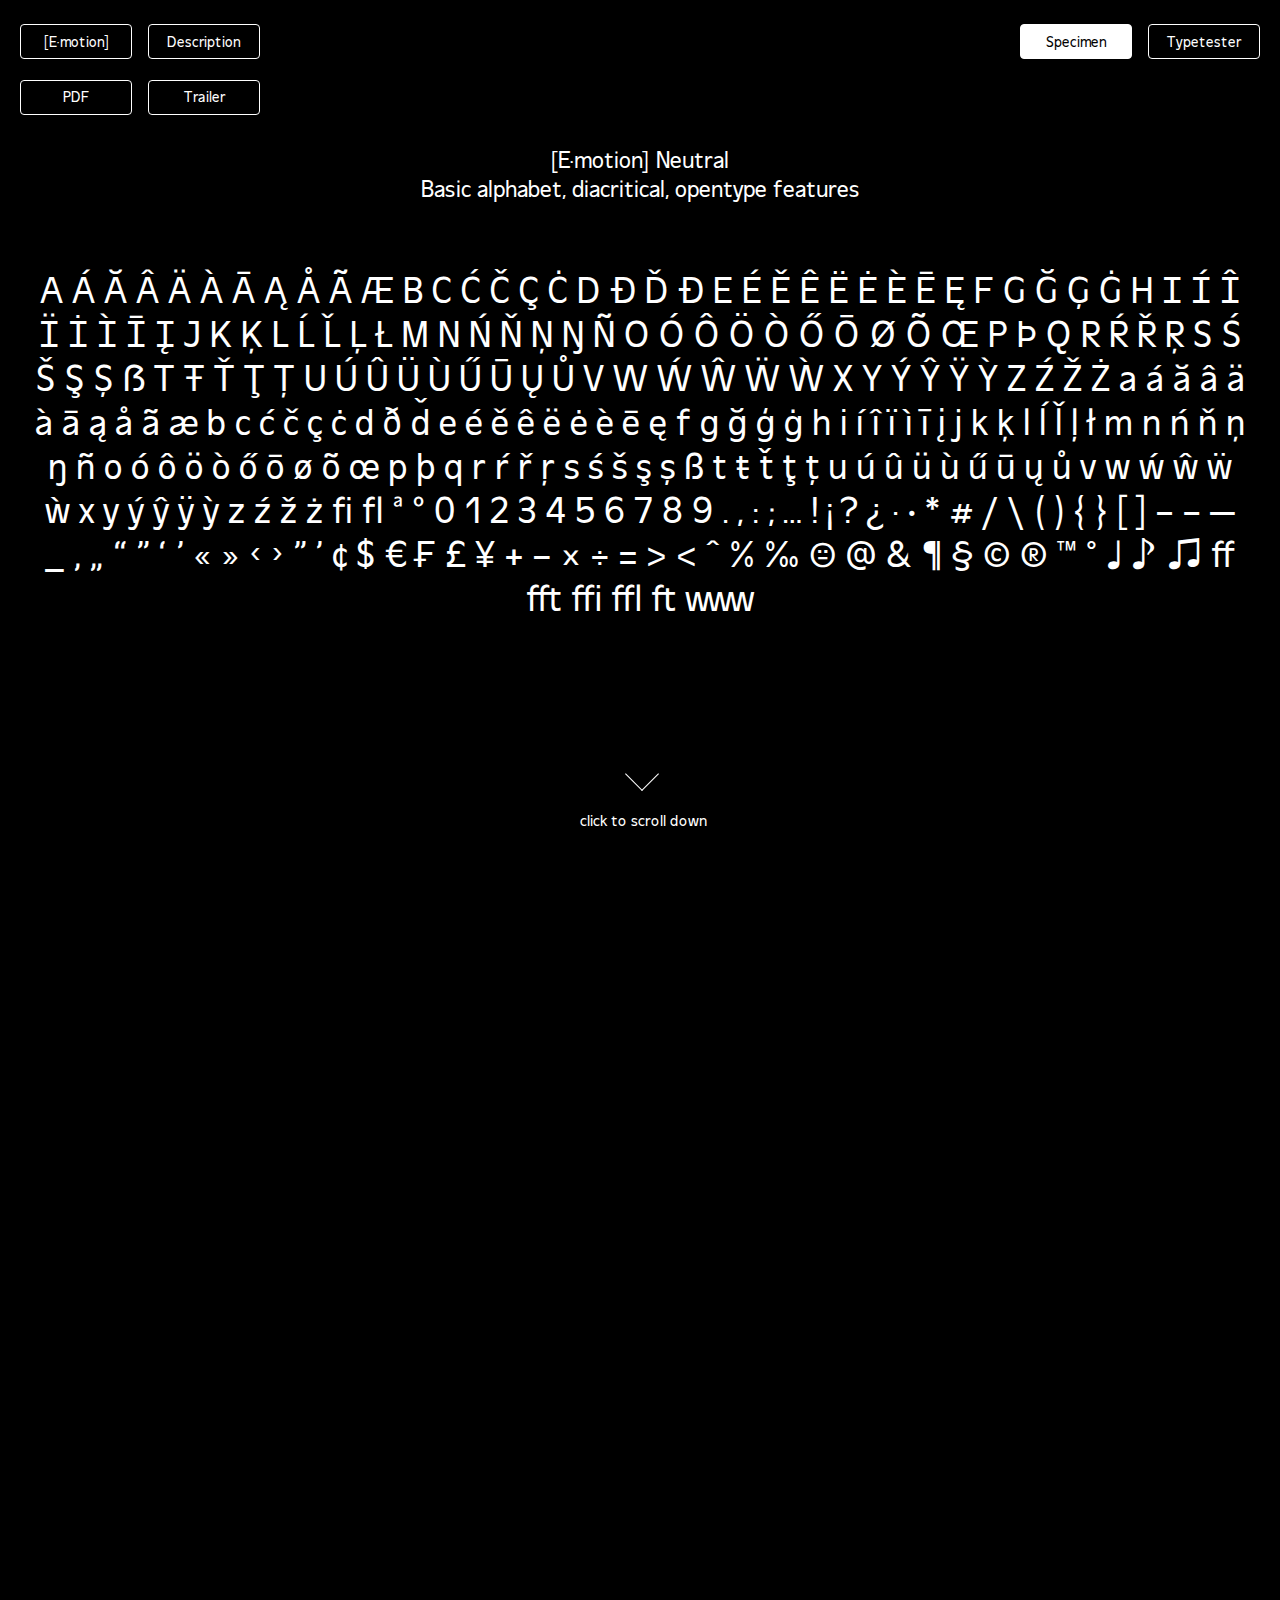
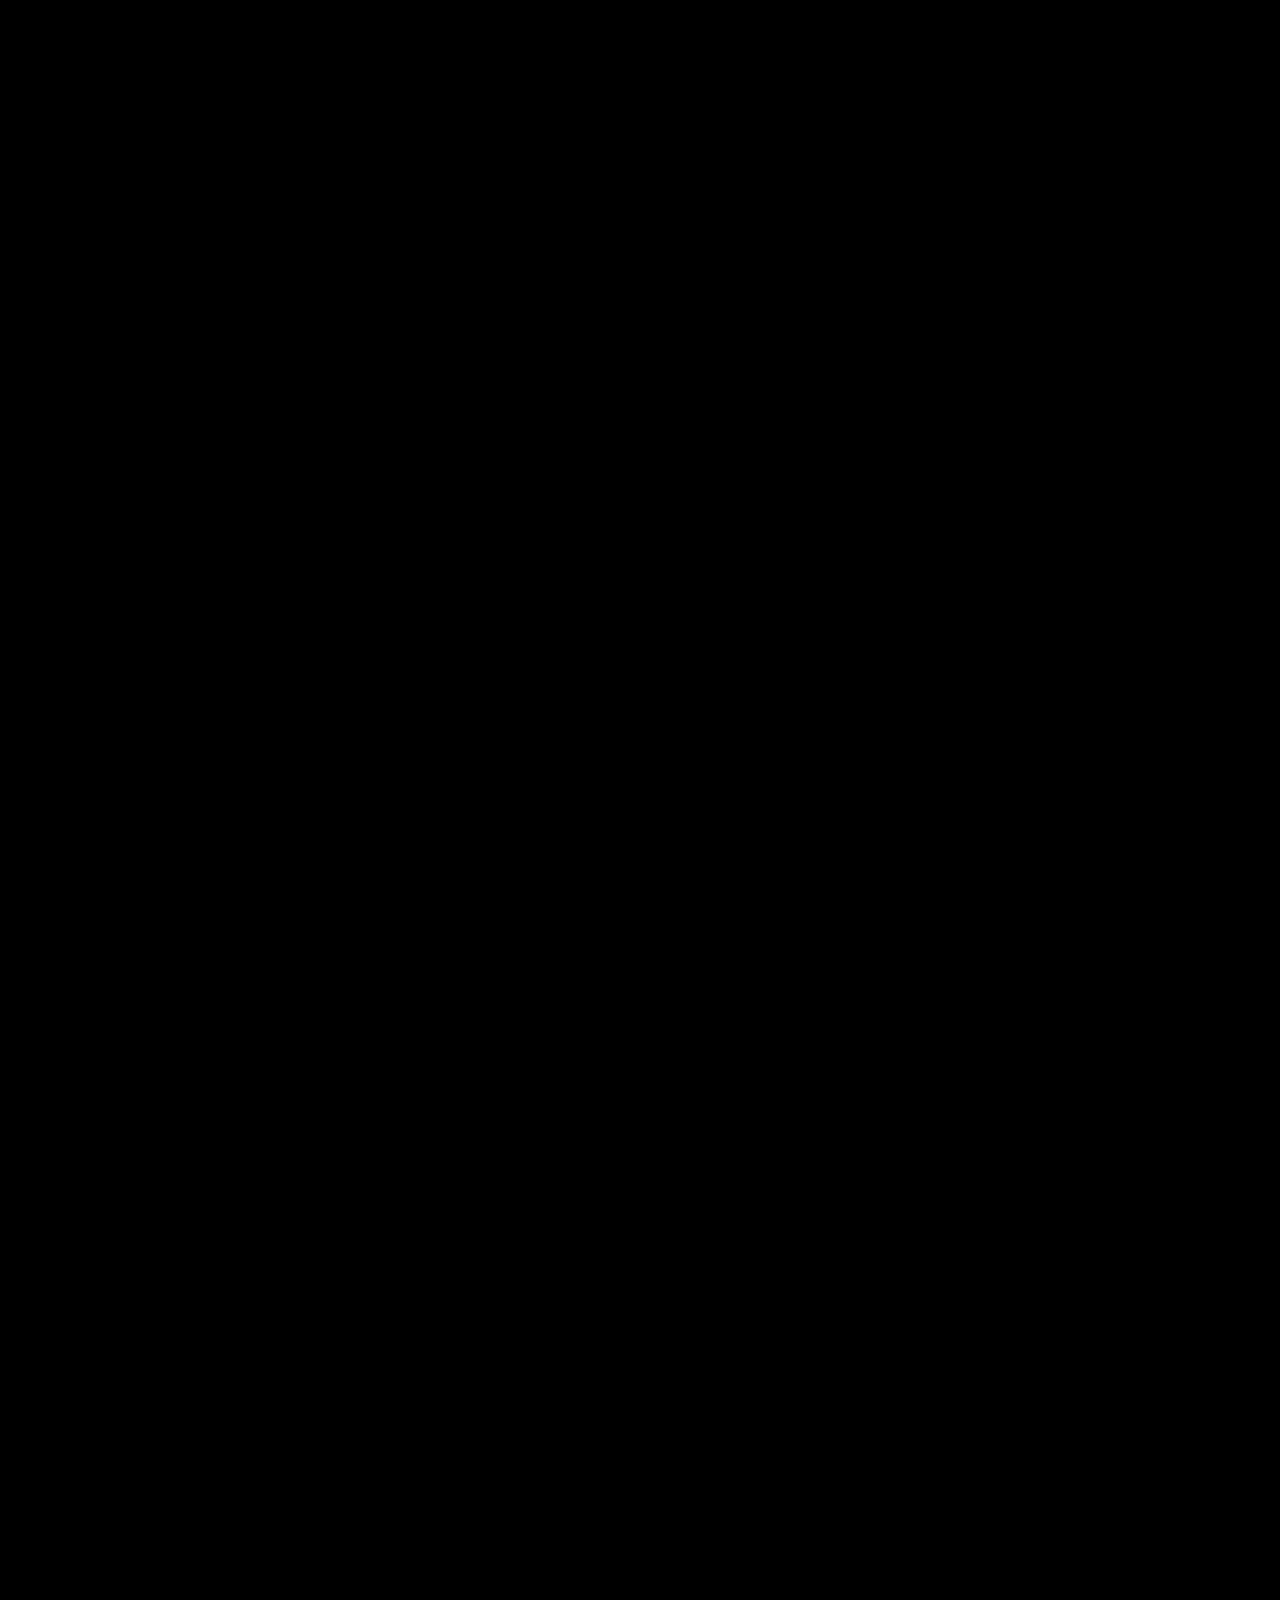
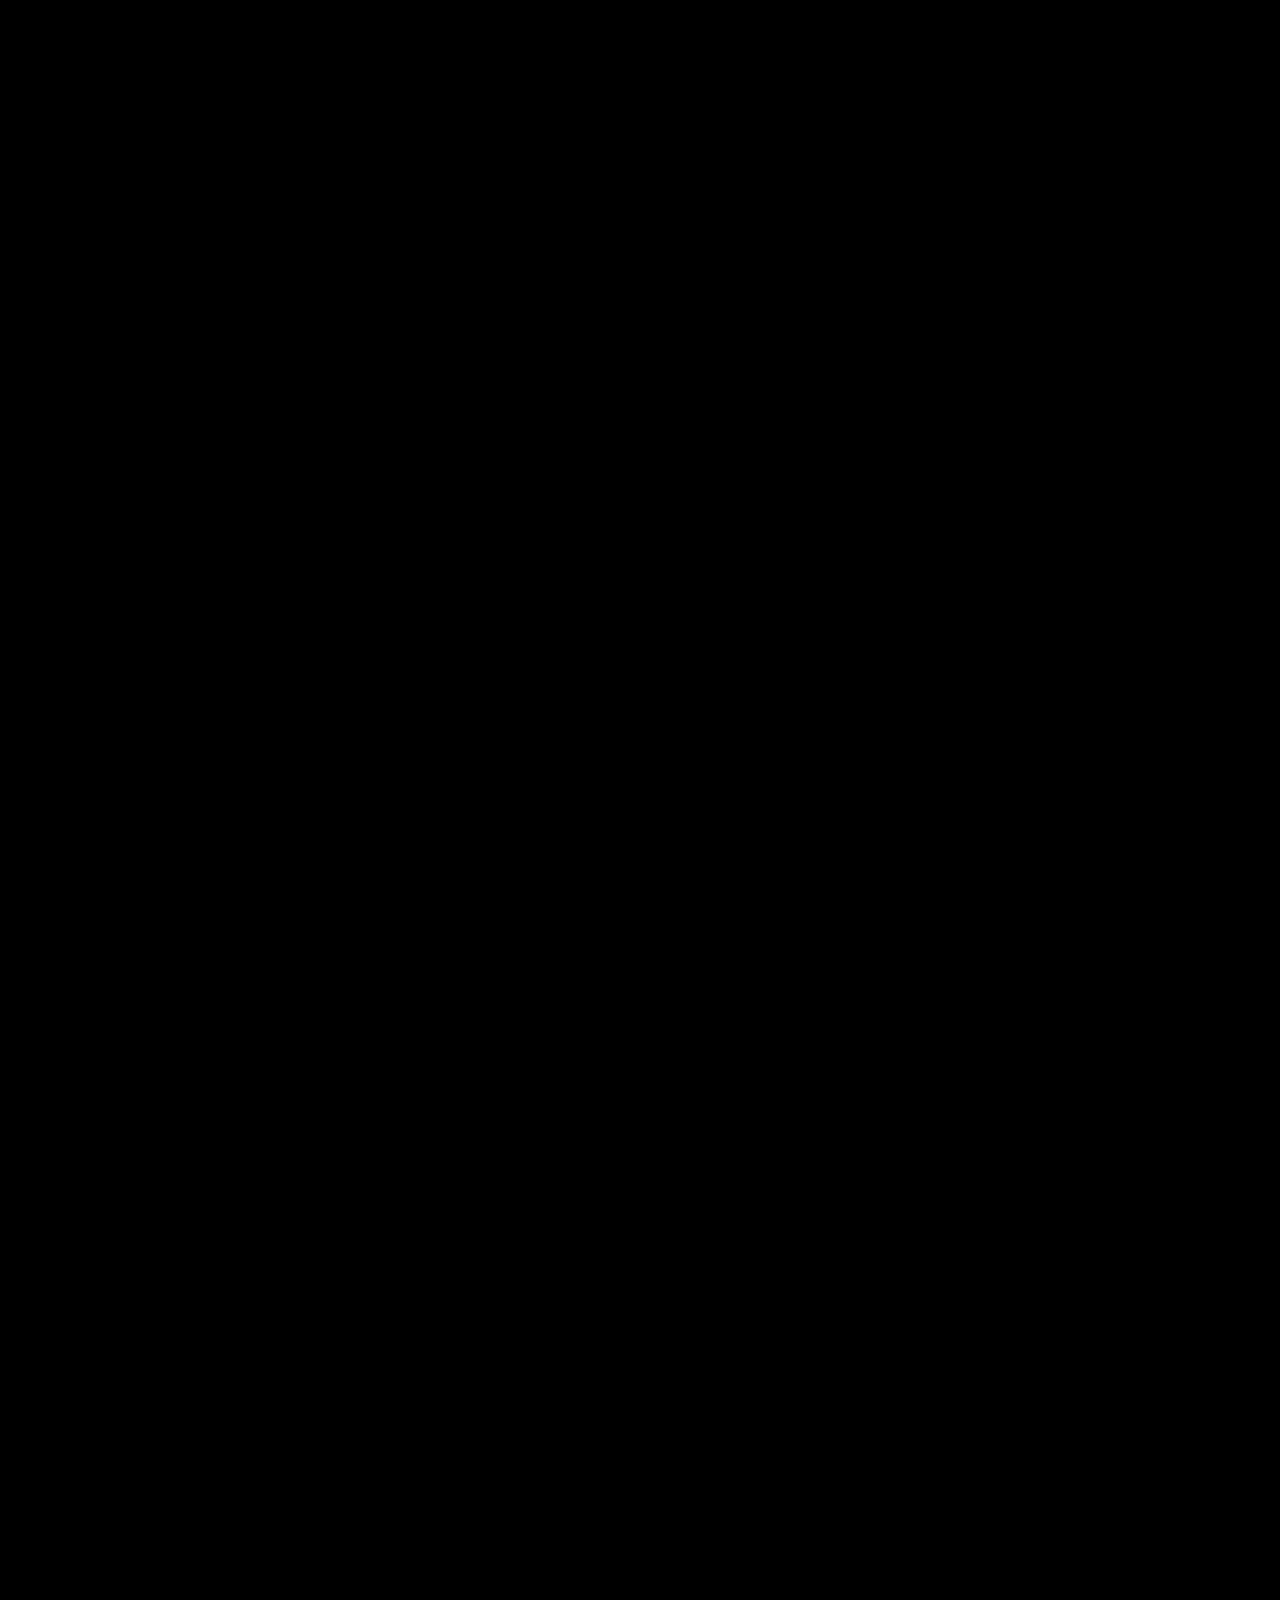
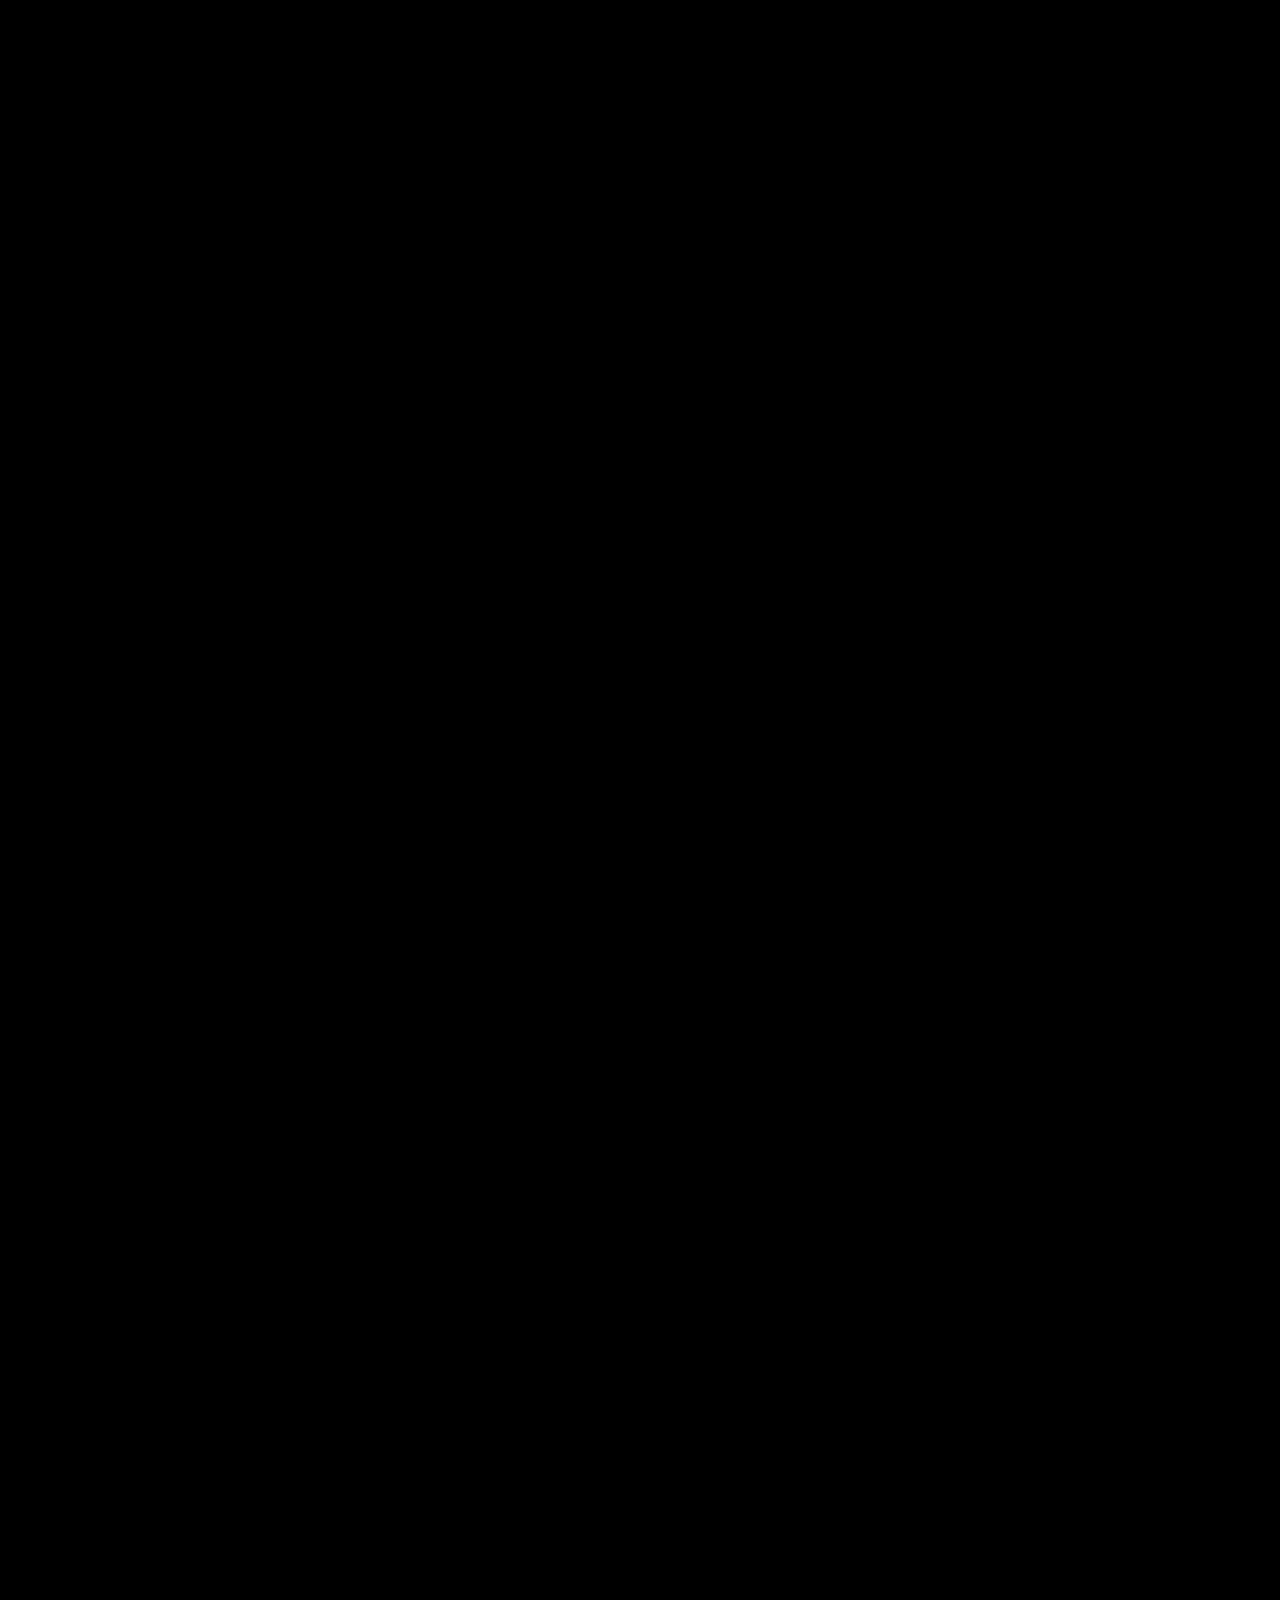
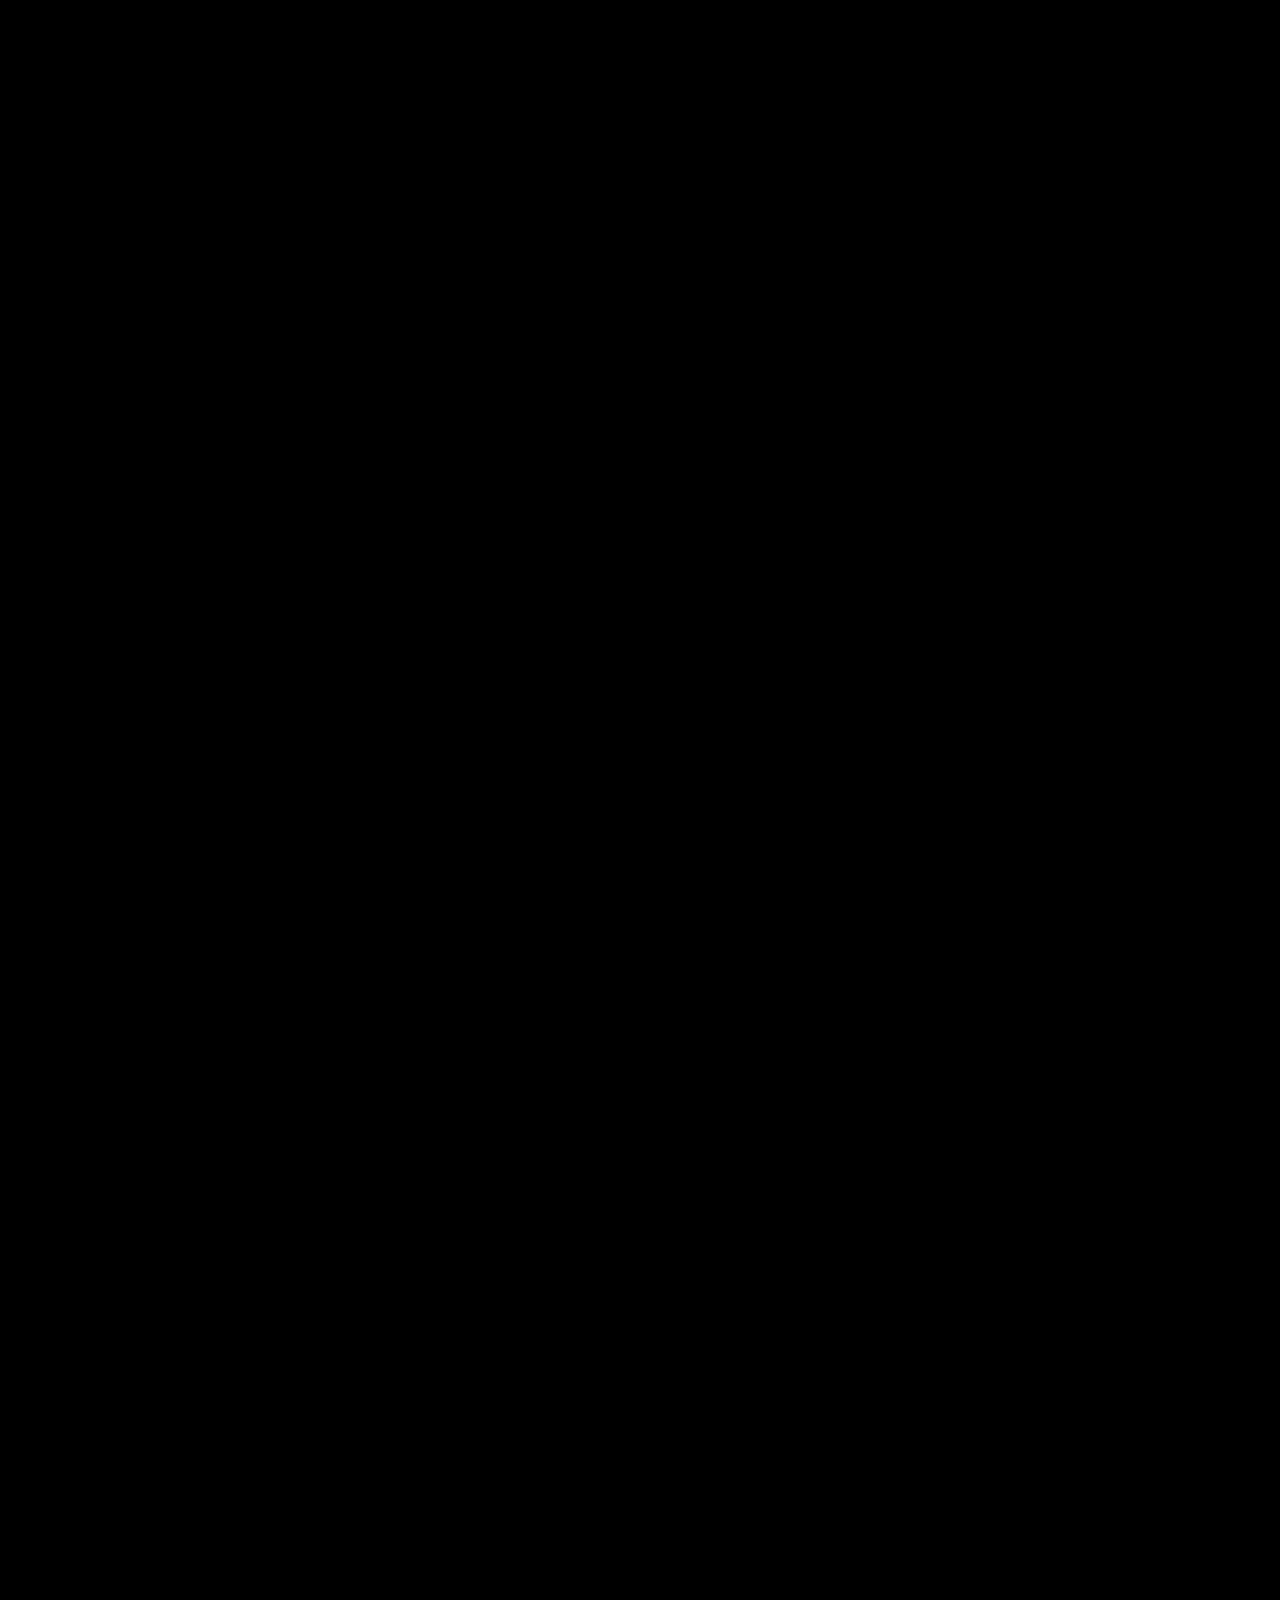
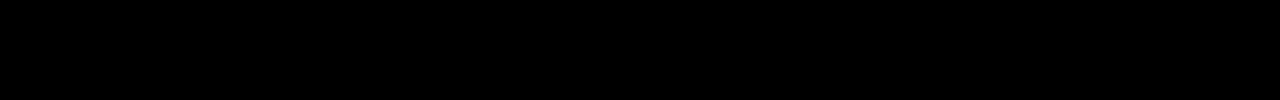
<file: index_Specimen.html>
<!DOCTYPE html>
<html lang="en" >
<head>
  <meta charset="UTF-8">
  <title>Specimen</title>
  <meta name="description"              content="[E·motion] Specimen">
  <meta name="author"                             content="Chiara Crivelli">
  <meta name="viewport"                 content="width=device-width, initial-scale=1">
  <meta name="mobile-web-app-capable"         content="yes">
  <meta name="apple-mobile-web-app-capable"       content="yes">
  <meta name="theme-color"              content="black">
  <meta name="msapplication-navbutton-color"      content="black">
  <meta name="apple-mobile-web-app-status-bar-style"  content="black">
  <link href="https://fonts.googleapis.com/css?family=Roboto&display=swap" rel="stylesheet">

  <link rel="stylesheet" type="text/css" href="assets/css/style.css">
  <link rel="stylesheet" type="text/css" href="assets/css/fullpage.css" />

  <style>

  .section{
    text-align:center;  
    margin:0;  
  }

  #section01,
  #section02,
  #section03,
  #section04,
  #section05,
  #section06,
  #section07,
  #section08,
  #section09{
    background: black;
  }

* {
  margin: 0;
  padding: 0;
}

html, body {
  height: 100%;
}

section {
  position: relative;
  width: 100%;
  height: 100%;
}

.demo a {
  position: absolute;
  bottom: 30px;
  padding-bottom: 5px;
  left: 50vw;
  z-index: 2;
  display: inline-block;
  -webkit-transform: translate(0, -50%);
  transform: translate(0, -50%);
  color: white;
  font-family : 'E_motion', sans-serif;
  font-size: 1rem;
  text-decoration: none;
}

.demoUP a {
  position: absolute;
  bottom: 30px;
  padding-bottom: 5px;
  left: 0vw;
  z-index: 2;
  display: inline-block;
  -webkit-transform: translate(0, -50%);
  transform: translate(0, -50%);
  color: white;
  font-family : 'E_motion', sans-serif;
  font-size: 1rem;
  text-decoration: none;
  margin-left: -12px;
}

#section01 a span,
#section02 a span,
#section03 a span,
#section04 a span,
#section05 a span,
#section06 a span,
#section07 a span,
#section08 a span,
#section09 a span{
  position: absolute;
  top: 0;
  left: 0vw;
  transform: translateX(-50%);

  width: 24px;
  height: 24px;

  border-left: 1px solid white;
  border-bottom: 1px solid white;
  -webkit-transform: rotate(-45deg);
  transform: rotate(-45deg);
  box-sizing: border-box;
  background: black;
}

  </style>
</head>

<body>
  <div class="nav" style="padding-top: 5rem">
    <a href="assets/PDF/Specimen_EN.pdf" download>PDF</a>
    <a href="assets/video/Emotion_Trailer.mp4" download>Trailer</a>
  </div>

  <div class="topnav">
    <a href="index_Home.html" style="z-index: 20 !important;">[E·motion]</a>
    <a href="index_Description.html" style="z-index: 20 !important;">Description</a>
    <div class="topnav-right" id="navbar">
      <a href="index_Specimen.html" class="active" style="z-index: 20 !important;">Specimen</a>
      <a href="index_Typetester.html" style="z-index: 20 !important;">Typetester</a>
    </div>
  </div>

<main>
  <div id="fullpage">
  <div class="section" id="section01">
    <section style="padding-top: 2rem;" class="demo">
    <p style="font-variation-settings: 'SAJO' 0, 'DITR' 0, 'ANFE' 0, 'ANSU' 0; font-size: 1.5rem; margin-top: 7rem;">[E·motion] Neutral <br>Basic alphabet, diacritical, opentype features</p>
    <p contenteditable="true" style="font-variation-settings: 'SAJO' 0, 'DITR' 0, 'ANFE' 0, 'ANSU' 0; margin-top: 4rem; border: none; outline: none; padding-right: 2rem; padding-left: 2rem; font-size:2.9vw;">A Á Ă Â Ä À Ā Ą Å Ã Æ B C Ć Č Ç Ċ D Ð Ď Đ E É Ě Ê Ë Ė È Ē Ę F G Ğ Ģ Ġ H I Í Î Ï İ Ì Ī Į J K Ķ L Ĺ Ľ Ļ Ł M N Ń Ň Ņ Ŋ Ñ O Ó Ô Ö Ò Ő Ō Ø Õ Œ P Þ Q R Ŕ Ř Ŗ S Ś Š Ş Ș ẞ T Ŧ Ť Ţ Ț U Ú Û Ü Ù Ű Ū Ų Ů V W Ẃ Ŵ Ẅ Ẁ X Y Ý Ŷ Ÿ Ỳ Z Ź Ž Ż a á ă â ä à ā ą å ã æ b c ć č ç ċ d ð ď e é ě ê ë ė è ē ę f g ğ ģ ġ h i í î ï ì ī į j k ķ l ĺ ľ ļ ł m n ń ň ņ ŋ ñ o ó ô ö ò ő ō ø õ œ p þ q r ŕ ř ŗ s ś š ş ș ß t ŧ ť ţ ț u ú û ü ù ű ū ų ů v w ẃ ŵ ẅ ẁ x y ý ŷ ÿ ỳ z ź ž ż ﬁ ﬂ ª º 0 1 2 3 4 5 6 7 8 9 . , : ; … ! ¡ ? ¿ · • * # / \ ( ) { } [ ] - – — _ ‚ „ “ ” ‘ ’ « » ‹ › ” ’ ¢ $ € ₣ £ ¥ + − × ÷ = > < ^ % ‰ ☺ @ & ¶ § © ® ™ ° ♩ ♪ ♫ ff fft ffi ffl ft www</p>
    <a href="#section02" style="padding-top: 3rem; margin-left:-60px;"><span style="margin-left:50px;"></span>click to scroll down</a>
    </section>
  </div>
  <div class="section" id="section02">
    <section style="padding-top: 2rem;" class="demo">
    <p contenteditable="true" style="font-variation-settings: 'SAJO' 0, 'DITR' 0, 'ANFE' 0, 'ANSU' 0; font-size: 1.5em; margin-top: 7rem;">[E·motion] Joy <br>Basic alphabet, diacritical, opentype features</p>
    <p contenteditable="true" style="font-variation-settings: 'SAJO' 100, 'DITR' 0, 'ANFE' 0, 'ANSU' 0; margin-top: 3rem; border: none; outline: none; padding-right: 2rem; padding-left: 2rem; font-size:2.85vw;">A Á Ă Â Ä À Ā Ą Å Ã Æ B C Ć Č Ç Ċ D Ð Ď Đ E É Ě Ê Ë Ė È Ē Ę F G Ğ Ģ Ġ H I Í Î Ï İ Ì Ī Į J K Ķ L Ĺ Ľ Ļ Ł M N Ń Ň Ņ Ŋ Ñ O Ó Ô Ö Ò Ő Ō Ø Õ Œ P Þ Q R Ŕ Ř Ŗ S Ś Š Ş Ș ẞ T Ŧ Ť Ţ Ț U Ú Û Ü Ù Ű Ū Ų Ů V W Ẃ Ŵ Ẅ Ẁ X Y Ý Ŷ Ÿ Ỳ Z Ź Ž Ż a á ă â ä à ā ą å ã æ b c ć č ç ċ d ð ď e é ě ê ë ė è ē ę f g ğ ģ ġ h i í î ï ì ī į j k ķ l ĺ ľ ļ ł m n ń ň ņ ŋ ñ o ó ô ö ò ő ō ø õ œ p þ q r ŕ ř ŗ s ś š ş ș ß t ŧ ť ţ ț u ú û ü ù ű ū ų ů v w ẃ ŵ ẅ ẁ x y ý ŷ ÿ ỳ z ź ž ż ﬁ ﬂ ª º 0 1 2 3 4 5 6 7 8 9 . , : ; … ! ¡ ? ¿ · • * # / \ ( ) { } [ ] - – — _ ‚ „ “ ” ‘ ’ « » ‹ › ” ’ ¢ $ € ₣ £ ¥ + − × ÷ = > < ^ % ‰ ☺ @ & ¶ § © ® ™ ° ♩ ♪ ♫ ff fft ffi ffl ft www</p>
    <a href="#section03" style="padding-top: 3rem; margin-left:-60px;"><span style="margin-left:50px;"></span>click to scroll down</a>  </section>
  </div>
  <div class="section" id="section03">
    <section style="padding-top: 2rem;" class="demo">
    <p contenteditable="true" style="font-variation-settings: 'SAJO' 0, 'DITR' 0, 'ANFE' 0, 'ANSU' 0; font-size: 1.5em; margin-top:10rem;">[E·motion] Trust <br>Basic alphabet, diacritical, opentype features</p>
    <p contenteditable="true" style="font-variation-settings: 'SAJO' 0, 'DITR' 100, 'ANFE' 0, 'ANSU' 0; margin-top: 3rem; border: none; outline: none; padding-right: 2rem; padding-left: 2rem; font-size:3vw;">A Á Ă Â Ä À Ā Ą Å Ã Æ B C Ć Č Ç Ċ D Ð Ď Đ E É Ě Ê Ë Ė È Ē Ę F G Ğ Ģ Ġ H I Í Î Ï İ Ì Ī Į J K Ķ L Ĺ Ľ Ļ Ł M N Ń Ň Ņ Ŋ Ñ O Ó Ô Ö Ò Ő Ō Ø Õ Œ P Þ Q R Ŕ Ř Ŗ S Ś Š Ş Ș ẞ T Ŧ Ť Ţ Ț U Ú Û Ü Ù Ű Ū Ų Ů V W Ẃ Ŵ Ẅ Ẁ X Y Ý Ŷ Ÿ Ỳ Z Ź Ž Ż a á ă â ä à ā ą å ã æ b c ć č ç ċ d ð ď e é ě ê ë ė è ē ę f g ğ ģ ġ h i í î ï ì ī į j k ķ l ĺ ľ ļ ł m n ń ň ņ ŋ ñ o ó ô ö ò ő ō ø õ œ p þ q r ŕ ř ŗ s ś š ş ș ß t ŧ ť ţ ț u ú û ü ù ű ū ų ů v w ẃ ŵ ẅ ẁ x y ý ŷ ÿ ỳ z ź ž ż ﬁ ﬂ ª º 0 1 2 3 4 5 6 7 8 9 . , : ; … ! ¡ ? ¿ · • * # / \ ( ) { } [ ] - – — _ ‚ „ “ ” ‘ ’ « » ‹ › ” ’ ¢ $ € ₣ £ ¥ + − × ÷ = > < ^ % ‰ ☺ @ & ¶ § © ® ™ ° ♩ ♪ ♫ ff fft ffi ffl ft www</p>
    <a href="#section04" style="padding-top: 3rem; margin-left:-60px;"><span style="margin-left:50px;"></span>click to scroll down</a>
  </div>
  <div class="section" id="section04">
    <section style="padding-top: 2rem;" class="demo">
    <p contenteditable="true" style="font-variation-settings: 'SAJO' 0, 'DITR' 0, 'ANFE' 0, 'ANSU' 0; font-size: 1.5em; margin-top:10rem;">[E·motion] Fear <br>Basic alphabet, diacritical, opentype features</p>
    <p contenteditable="true" style="font-variation-settings: 'SAJO' 0, 'DITR' 0, 'ANFE' 100, 'ANSU' 0; margin-top: 3rem; border: none; outline: none; padding-right: 2rem; padding-left: 2rem; font-size:3vw;">A Á Ă Â Ä À Ā Ą Å Ã Æ B C Ć Č Ç Ċ D Ð Ď Đ E É Ě Ê Ë Ė È Ē Ę F G Ğ Ģ Ġ H I Í Î Ï İ Ì Ī Į J K Ķ L Ĺ Ľ Ļ Ł M N Ń Ň Ņ Ŋ Ñ O Ó Ô Ö Ò Ő Ō Ø Õ Œ P Þ Q R Ŕ Ř Ŗ S Ś Š Ş Ș ẞ T Ŧ Ť Ţ Ț U Ú Û Ü Ù Ű Ū Ų Ů V W Ẃ Ŵ Ẅ Ẁ X Y Ý Ŷ Ÿ Ỳ Z Ź Ž Ż a á ă â ä à ā ą å ã æ b c ć č ç ċ d ð ď e é ě ê ë ė è ē ę f g ğ ģ ġ h i í î ï ì ī į j k ķ l ĺ ľ ļ ł m n ń ň ņ ŋ ñ o ó ô ö ò ő ō ø õ œ p þ q r ŕ ř ŗ s ś š ş ș ß t ŧ ť ţ ț u ú û ü ù ű ū ų ů v w ẃ ŵ ẅ ẁ x y ý ŷ ÿ ỳ z ź ž ż ﬁ ﬂ ª º 0 1 2 3 4 5 6 7 8 9 . , : ; … ! ¡ ? ¿ · • * # / \ ( ) { } [ ] - – — _ ‚ „ “ ” ‘ ’ « » ‹ › ” ’ ¢ $ € ₣ £ ¥ + − × ÷ = > < ^ % ‰ ☺ @ & ¶ § © ® ™ ° ♩ ♪ ♫ ff fft ffi ffl ft www</p>
    <a href="#section05" style="padding-top: 3rem; margin-left:-60px;"><span style="margin-left:50px;"></span>click to scroll down</a>
  </div>
  <div class="section" id="section05">
    <section style="padding-top: 2rem;" class="demo">
    <p contenteditable="true" style="font-variation-settings: 'SAJO' 0, 'DITR' 0, 'ANFE' 0, 'ANSU' 0; font-size: 1.5em; margin-top:10rem;">[E·motion] Surprise <br>Basic alphabet, diacritical, opentype features</p>
    <p contenteditable="true" style="font-variation-settings: 'SAJO' 0, 'DITR' 0, 'ANFE' 0, 'ANSU' 100; margin-top: 3rem; border: none; outline: none; padding-right: 2rem; padding-left: 2rem; font-size:3vw;">A Á Ă Â Ä À Ā Ą Å Ã Æ B C Ć Č Ç Ċ D Ð Ď Đ E É Ě Ê Ë Ė È Ē Ę F G Ğ Ģ Ġ H I Í Î Ï İ Ì Ī Į J K Ķ L Ĺ Ľ Ļ Ł M N Ń Ň Ņ Ŋ Ñ O Ó Ô Ö Ò Ő Ō Ø Õ Œ P Þ Q R Ŕ Ř Ŗ S Ś Š Ş Ș ẞ T Ŧ Ť Ţ Ț U Ú Û Ü Ù Ű Ū Ų Ů V W Ẃ Ŵ Ẅ Ẁ X Y Ý Ŷ Ÿ Ỳ Z Ź Ž Ż a á ă â ä à ā ą å ã æ b c ć č ç ċ d ð ď e é ě ê ë ė è ē ę f g ğ ģ ġ h i í î ï ì ī į j k ķ l ĺ ľ ļ ł m n ń ň ņ ŋ ñ o ó ô ö ò ő ō ø õ œ p þ q r ŕ ř ŗ s ś š ş ș ß t ŧ ť ţ ț u ú û ü ù ű ū ų ů v w ẃ ŵ ẅ ẁ x y ý ŷ ÿ ỳ z ź ž ż ﬁ ﬂ ª º 0 1 2 3 4 5 6 7 8 9 . , : ; … ! ¡ ? ¿ · • * # / \ ( ) { } [ ] - – — _ ‚ „ “ ” ‘ ’ « » ‹ › ” ’ ¢ $ € ₣ £ ¥ + − × ÷ = > < ^ % ‰ ☺ @ & ¶ § © ® ™ ° ♩ ♪ ♫ ff fft ffi ffl ft www</p>
    <a href="#section06" style="padding-top: 3rem; margin-left:-60px;"><span style="margin-left:50px;"></span>click to scroll down</a>
  </div>
  <div class="section" id="section06">
    <section style="padding-top: 2rem;" class="demo">
    <p contenteditable="true" style="font-variation-settings: 'SAJO' 0, 'DITR' 0, 'ANFE' 0, 'ANSU' 0; font-size: 1.5em; margin-top:10rem;">[E·motion] Sadness <br>Basic alphabet, diacritical, opentype features</p>
    <p contenteditable="true" style="font-variation-settings: 'SAJO' -100, 'DITR' 0, 'ANFE' 0, 'ANSU' 0; margin-top: 3rem; border: none; outline: none; padding-right: 2rem; padding-left: 2rem; font-size:3vw;">A Á Ă Â Ä À Ā Ą Å Ã Æ B C Ć Č Ç Ċ D Ð Ď Đ E É Ě Ê Ë Ė È Ē Ę F G Ğ Ģ Ġ H I Í Î Ï İ Ì Ī Į J K Ķ L Ĺ Ľ Ļ Ł M N Ń Ň Ņ Ŋ Ñ O Ó Ô Ö Ò Ő Ō Ø Õ Œ P Þ Q R Ŕ Ř Ŗ S Ś Š Ş Ș ẞ T Ŧ Ť Ţ Ț U Ú Û Ü Ù Ű Ū Ų Ů V W Ẃ Ŵ Ẅ Ẁ X Y Ý Ŷ Ÿ Ỳ Z Ź Ž Ż a á ă â ä à ā ą å ã æ b c ć č ç ċ d ð ď e é ě ê ë ė è ē ę f g ğ ģ ġ h i í î ï ì ī į j k ķ l ĺ ľ ļ ł m n ń ň ņ ŋ ñ o ó ô ö ò ő ō ø õ œ p þ q r ŕ ř ŗ s ś š ş ș ß t ŧ ť ţ ț u ú û ü ù ű ū ų ů v w ẃ ŵ ẅ ẁ x y ý ŷ ÿ ỳ z ź ž ż ﬁ ﬂ ª º 0 1 2 3 4 5 6 7 8 9 . , : ; … ! ¡ ? ¿ · • * # / \ ( ) { } [ ] - – — _ ‚ „ “ ” ‘ ’ « » ‹ › ” ’ ¢ $ € ₣ £ ¥ + − × ÷ = > < ^ % ‰ ☺ @ & ¶ § © ® ™ ° ♩ ♪ ♫ ff fft ffi ffl ft www</p>
    <a href="#section07" style="padding-top: 3rem; margin-left:-60px;"><span style="margin-left:50px;"></span>click to scroll down</a>
  </div>
  <div class="section" id="section07">
    <section style="padding-top: 2rem;" class="demo">
    <p contenteditable="true" style="font-variation-settings: 'SAJO' 0, 'DITR' 0, 'ANFE' 0, 'ANSU' 0; font-size: 1.5em; margin-top:10rem;">[E·motion] Disgust <br>Basic alphabet, diacritical, opentype features</p>
    <p contenteditable="true" style="font-variation-settings: 'SAJO' 0, 'DITR' -100, 'ANFE' 0, 'ANSU' 0; margin-top: 3rem; border: none; outline: none; padding-right: 2rem; padding-left: 2rem; font-size:3vw;">A Á Ă Â Ä À Ā Ą Å Ã Æ B C Ć Č Ç Ċ D Ð Ď Đ E É Ě Ê Ë Ė È Ē Ę F G Ğ Ģ Ġ H I Í Î Ï İ Ì Ī Į J K Ķ L Ĺ Ľ Ļ Ł M N Ń Ň Ņ Ŋ Ñ O Ó Ô Ö Ò Ő Ō Ø Õ Œ P Þ Q R Ŕ Ř Ŗ S Ś Š Ş Ș ẞ T Ŧ Ť Ţ Ț U Ú Û Ü Ù Ű Ū Ų Ů V W Ẃ Ŵ Ẅ Ẁ X Y Ý Ŷ Ÿ Ỳ Z Ź Ž Ż a á ă â ä à ā ą å ã æ b c ć č ç ċ d ð ď e é ě ê ë ė è ē ę f g ğ ģ ġ h i í î ï ì ī į j k ķ l ĺ ľ ļ ł m n ń ň ņ ŋ ñ o ó ô ö ò ő ō ø õ œ p þ q r ŕ ř ŗ s ś š ş ș ß t ŧ ť ţ ț u ú û ü ù ű ū ų ů v w ẃ ŵ ẅ ẁ x y ý ŷ ÿ ỳ z ź ž ż ﬁ ﬂ ª º 0 1 2 3 4 5 6 7 8 9 . , : ; … ! ¡ ? ¿ · • * # / \ ( ) { } [ ] - – — _ ‚ „ “ ” ‘ ’ « » ‹ › ” ’ ¢ $ € ₣ £ ¥ + − × ÷ = > < ^ % ‰ ☺ @ & ¶ § © ® ™ ° ♩ ♪ ♫ ff fft ffi ffl ft www</p>
    <a href="#section08" style="padding-top: 3rem; margin-left:-60px;"><span style="margin-left:50px;"></span>click to scroll down</a>
  </div>
  <div class="section" id="section08">
    <section style="padding-top: 2rem;" class="demo">
    <p contenteditable="true" style="font-variation-settings: 'SAJO' 0, 'DITR' 0, 'ANFE' 0, 'ANSU' 0; font-size: 1.5em; margin-top:10rem;">[E·motion] Anger <br>Basic alphabet, diacritical, opentype features</p>
    <p contenteditable="true" style="font-variation-settings: 'SAJO' 0, 'DITR' 0, 'ANFE' -100, 'ANSU' 0; margin-top: 3rem; border: none; outline: none; padding-right: 2rem; padding-left: 2rem; font-size:3vw;">A Á Ă Â Ä À Ā Ą Å Ã Æ B C Ć Č Ç Ċ D Ð Ď Đ E É Ě Ê Ë Ė È Ē Ę F G Ğ Ģ Ġ H I Í Î Ï İ Ì Ī Į J K Ķ L Ĺ Ľ Ļ Ł M N Ń Ň Ņ Ŋ Ñ O Ó Ô Ö Ò Ő Ō Ø Õ Œ P Þ Q R Ŕ Ř Ŗ S Ś Š Ş Ș ẞ T Ŧ Ť Ţ Ț U Ú Û Ü Ù Ű Ū Ų Ů V W Ẃ Ŵ Ẅ Ẁ X Y Ý Ŷ Ÿ Ỳ Z Ź Ž Ż a á ă â ä à ā ą å ã æ b c ć č ç ċ d ð ď e é ě ê ë ė è ē ę f g ğ ģ ġ h i í î ï ì ī į j k ķ l ĺ ľ ļ ł m n ń ň ņ ŋ ñ o ó ô ö ò ő ō ø õ œ p þ q r ŕ ř ŗ s ś š ş ș ß t ŧ ť ţ ț u ú û ü ù ű ū ų ů v w ẃ ŵ ẅ ẁ x y ý ŷ ÿ ỳ z ź ž ż ﬁ ﬂ ª º 0 1 2 3 4 5 6 7 8 9 . , : ; … ! ¡ ? ¿ · • * # / \ ( ) { } [ ] - – — _ ‚ „ “ ” ‘ ’ « » ‹ › ” ’ ¢ $ € ₣ £ ¥ + − × ÷ = > < ^ % ‰ ☺ @ & ¶ § © ® ™ ° ♩ ♪ ♫ ff fft ffi ffl ft www</p>
    <a href="#section09" style="padding-top: 3rem; margin-left:-60px;"><span style="margin-left:50px;"></span>click to scroll down</a>
  </div>
  <div class="section" id="section09">
    <section style="padding-top: 2rem;" class="demo">
    <p contenteditable="true" style="font-variation-settings: 'SAJO' 0, 'DITR' 0, 'ANFE' 0, 'ANSU' 0; font-size: 1.5em; margin-top:10rem;">[E·motion] Anticipation <br>Basic alphabet, diacritical, opentype features</p>
    <p contenteditable="true" style="font-variation-settings: 'SAJO' 0, 'DITR' 0, 'ANFE' 0, 'ANSU' -100; margin-top: 3rem; border: none; outline: none; padding-right: 2rem; padding-left: 2rem; font-size:3vw;">A Á Ă Â Ä À Ā Ą Å Ã Æ B C Ć Č Ç Ċ D Ð Ď Đ E É Ě Ê Ë Ė È Ē Ę F G Ğ Ģ Ġ H I Í Î Ï İ Ì Ī Į J K Ķ L Ĺ Ľ Ļ Ł M N Ń Ň Ņ Ŋ Ñ O Ó Ô Ö Ò Ő Ō Ø Õ Œ P Þ Q R Ŕ Ř Ŗ S Ś Š Ş Ș ẞ T Ŧ Ť Ţ Ț U Ú Û Ü Ù Ű Ū Ų Ů V W Ẃ Ŵ Ẅ Ẁ X Y Ý Ŷ Ÿ Ỳ Z Ź Ž Ż a á ă â ä à ā ą å ã æ b c ć č ç ċ d ð ď e é ě ê ë ė è ē ę f g ğ ģ ġ h i í î ï ì ī į j k ķ l ĺ ľ ļ ł m n ń ň ņ ŋ ñ o ó ô ö ò ő ō ø õ œ p þ q r ŕ ř ŗ s ś š ş ș ß t ŧ ť ţ ț u ú û ü ù ű ū ų ů v w ẃ ŵ ẅ ẁ x y ý ŷ ÿ ỳ z ź ž ż ﬁ ﬂ ª º 0 1 2 3 4 5 6 7 8 9 . , : ; … ! ¡ ? ¿ · • * # / \ ( ) { } [ ] - – — _ ‚ „ “ ” ‘ ’ « » ‹ › ” ’ ¢ $ € ₣ £ ¥ + − × ÷ = > < ^ % ‰ ☺ @ & ¶ § © ® ™ ° ♩ ♪ ♫ ff fft ffi ffl ft www</p>
    <a href="#section01" style="padding-top: 2rem; margin-left:-10px;"><span style="-webkit-transform: rotate(135deg); transform: rotate(135deg); "></span>up</a>
  </div>
  </div>
</main>
  
<!-- partial -->
<script src="assets/js/fullpage.js"></script>

<script type="text/javascript">
    var myFullpage = new fullpage('#fullpage', {
        verticalCentered: false,
        css3:false
    });
</script>

<script type="text/javascript">
  (function() {
    ('a[href*=#]').on('click', function(e) {
    e.preventDefault();
    ('html, body').animate({ scrollTop: ((this).attr('href')).offset().top}, 500, 'linear');
  });
});
</script>

</body>
</html>
</file>
<file: assets/css/style.css>
html {
  box-sizing: border-box;
  display: block !important;
  background-color: black;
  color: black;
}

*, *:before, *:after {
  /*box-sizing: inherit;*/
  box-sizing: border-box;
}

body {
  margin: 0;
  padding:0;
  background-color: black;
  color: white;
  -webkit-font-smoothing: antialiased;
}

div {
  display: block;
}

.disable-scroll{
    top:0;
    overflow: hidden;
    position: fixed;
    /*touch-action: none;*/
}

.disable-select {
    -webkit-tap-highlight-color: transparent;
    -webkit-touch-callout: none;  /* iOS Safari */
    -webkit-user-select: none;    /* Safari */
    -khtml-user-select: none;     /* Konqueror HTML */
    -moz-user-select: none;     /* Firefox */
    -ms-user-select: none;      /* Internet Explorer/Edge */
    user-select: none;
}

.disable-pointer {
    pointer-events: none;
}

.debug{
    font-size: 0.75em;
    position: absolute;
    left:30px;
    top:30px;
    background-color: yellow;
    color: black;
    display: block;
    font-family: monospace;
}

@font-face {
  font-family: 'E_motion';
  src: url('E_motionGX.ttf') format('truetype-variations');
  font-stretch: 75% 100%;
  font-style: oblique 0deg 12deg;
  font-weight: 100 900;
  -webkit-font-smoothing: antialiased;
}

:root {
  --text-SAJO: 0;
  --text-DITR: 0;
  --text-ANFE: 0;
  --text-ANSU: 0;
}

.section p{
    font-size: font-size: 2.5vw;
}

p{
    font-family: "E_motion", sans-serif;
    color: white;
  }


h3 {
  font-family: "E_motion", sans-serif;
  font-size: 1rem;
}

a .active {
  background-color: white;
  color: black;
} 

.buttonVariable {
  position: absolute;
  bottom: 8rem;
  right: 1rem;
}

.btn {
  font-family: "E_motion", sans-serif;
  border: 1px solid rgb(255,255,255,1);
  outline: none;
  padding: .35rem .35rem .45rem .35rem;
  /*padding: .35rem .35rem .45rem .35rem;*/
  cursor: pointer;
  margin-right: 1rem;
  font-size: 1rem;
  opacity: 1;
  text-align: center;
  text-decoration:none;
  width: 7rem;
  height: 2.2rem;
  margin-top: 1rem;
  margin-right: 1rem;
  border-radius: 4px;
  display: block;
  background-color: black;
  color: white;
}


.btnIntro {
  float: right;
  font-family: "E_motion", sans-serif;
  position: absolute;
  bottom: 2rem;
  right: 2rem;

  background-color: rgb(0,0,0,0.5);

  border: 1px solid rgb(255,255,255,1);

  outline: none;
  padding: .65rem .45rem .45rem .45rem;

  cursor: pointer;

  font-size: 1.4rem;
  opacity: 1;
  text-align: center;

  text-decoration: none;

  width: 10rem;
  height: 3.2rem;

  border-radius: 0px;
  color: white;

  z-index: 10;
}


/* Style the active class, and buttons on mouse-over */
.active, .btn:hover, .btn:active {
  background-color: white;
  color: black;
}

.container {
  font-family: "E_motion", sans-serif;
  text-align: center;
  background-color: black;
  color: white;
}

.container-specimen {
  font-family: "E_motion", sans-serif;
  display: grid;
  margin-right: 1rem;
  background-color: black;
  color: white;
  text-align: center;
  padding-top: 1rem;
}

/*.container-text {
  font-family: "E_motion", sans-serif;
  display: grid;
  grid-template-columns: 9fr 3fr;
  background-color: white;
  color: black;
}*/

.demo-text {
  font-family: "E_motion", sans-serif;

  /*font-size: "font-size";*/
  /*font-size: 10rem;*/
  font-SAJO: var(--text-SAJO);
  font-ANFE: var(--text-ANFE);
  font-DITR: var(--text-DITR);
  font-ANSU: var(--text-ANSU);
  font-variation-settings: "SAJO" var(--text-SAJO), "DITR" var(--text-DITR), "ANFE" var(--text-ANFE), "ANSU" var(--text-ANSU);

  background-color: black;
  color: white;

  z-index: -10 !important;
}

/*.smile-text {
  font-family: "E_motion", sans-serif;

  /*font-size: "font-size";*/
  /*font-size: 10rem;*/
  /*font-SAJO: var(--text-SAJO);*/
  /*font-ANFE: var(--text-ANFE);*/
  /*font-DITR: var(--text-DITR);*/
  /*font-ANSU: var(--text-ANSU);*/
  /*font-variation-settings: "SAJO" var(--text-SAJO), "DITR" var(--text-DITR), "ANFE" var(--text-ANFE), "ANSU" var(--text-ANSU);*/

  /*background-color: black;*/
  /*color: white;*/

  /*z-index: -10 !important;*/
/*}*/

.about-text {
  font-family: "E_motion", sans-serif;
  display: flex;
  justify-content: center;
  align-items: center;
  position:absolute;
  border: none;
  outline: none;
  user-select: none;

  /*font-size: "font-size";*/
  font-size: 2rem;
  font-SAJO: var(--text-SAJO);
  font-ANFE: var(--text-ANFE);
  font-DITR: var(--text-DITR);
  font-ANSU: var(--text-ANSU);
  font-variation-settings: "SAJO" 0, "DITR" 0, "ANFE" 0, "ANSU" 0;
  
  padding: 0;
  margin-top: 1rem;
  margin-left: 1rem;
  text-align: left;
  background-color: black;
  color: white;

  z-index:-1;
}

.Text {
  font-family: "E_motion", sans-serif;
  margin-top: 0rem;
  margin-left: 1rem;
  padding-left: 1.5rem;
  margin-right: 1rem;;
  padding-right: 1.5rem;;
  padding-bottom: 1.5rem;;
  text-align: center;
  font-size: 3.5rem;
  background-color: black;
  color: white;
  text-align: center;
  border: 0.2px solid rgb(255,255,255,0.5);
  border-radius: 20px;
  padding-top: 1rem;

  /*border: none;*/
  outline: none;

  display: flex;
  align-items: center;
  flex-wrap: wrap;
  height: 100%
}

.sentence-col {
}

.Style {
  font-family: "E_motion", sans-serif;
  margin-top: 0;
  text-align: center;
  background-color: white;
  color: black;
}

.controls {
}

.output {
  font-size: 0.95em;
  font-style: normal;
  font-weight: 400;
}

.slider-container {
  position: absolute;
  bottom: 3rem;
  width: 100%;
  display: grid;
  grid-template-columns: 3fr 3fr 3fr 3fr;
  padding: 0rem 0rem 0rem 1.5rem;
  background-color: black;
  /*color: black;*/
  z-index: 21 !important;
} 

.slider-controls {
  font-family: "E_motion", sans-serif;
  grid-template-columns: 1.5fr 1.5fr 1.5fr 1.5fr 1.5fr 1.5fr 1.5fr 1.5fr;
  display: flex;
  justify-content: space-between;
  margin-top: 0.5rem;
  background-color: black;
  /*color: black;*/
}

.slider-label {
  font-size: 0.95em;
  margin-right: 2.25vw;
  color: white;
  text-align: right;
  font-style: normal;
  font-weight: 650;
  background-color: black;
  color: none;
}

.slider-label-right {
  font-size: 0.95em;
  margin-right: 2.25vw;
  color: white;
  text-align: right;
  font-style: normal;
  font-weight: 650;
  background-color: black;
  color: none;
}

.slider-label-left {
  font-size: 0.95em;
  text-align: left;
  font-style: normal;
  font-weight: 650;
  background-color: black;
  color: none;
}

.slider {
  font-family: "E_motion", sans-serif;
  -webkit-appearance: none;
  width: 90%;
  height: 2px;
  opacity: 1;
  border-radius: .25rem;
  -webkit-transition: .2s;
  transition: .2s;
  outline: none;
  background-color: none;
  /*color: black;*/
}

.slider1 {
  font-family: "E_motion", sans-serif;
  -webkit-appearance: none;
  width: 90%;
  height: 2px;
  opacity: 1;
  border-radius: .25rem;
  -webkit-transition: .2s;
  transition: .2s;
  outline: none;
  background-color: white;
  /*color: black;*/
}

.slider::-webkit-slider-thumb {
  -webkit-appearance: ;
  appearance: none;
  width: 10px;
  height: 10px;
  border-radius: 100%;
  background-color: rgba(255,255,255,1);
}

.slider1::-webkit-slider-thumb {
  -webkit-appearance: ;
  appearance: none;
  width: 10px;
  height: 10px;
  border-radius: 100%;
  background-color: rgba(255,255,255,1);
}

.slider::-moz-range-thumb {
  width: 1.5rem;
  height: 1.5rem;
  border-radius: 100%;
  background-color: rgb(0,0,0,1);
}

.slider1::-moz-range-thumb {
  width: 1.5rem;
  height: 1.5rem;
  border-radius: 100%;
  background-color: rgb(255,255,255,1);
}

.slider::-webkit-slider-thumb:active {
  cursor: -webkit-grabbing;
}

.slider1::-webkit-slider-thumb:active {
  cursor: -webkit-grabbing;
}

.slider::-moz-range-thumb:active {
  cursor: -moz-grabbing;
}

.slider1::-moz-range-thumb:active {
  cursor: -moz-grabbing;
}
.topnav {
  overflow: hidden;
  background-color: black;
  position: fixed;
  top: 0.5rem;
  width:100%;
  padding: 1rem .25rem .35rem .25rem;
  font-family: "E_motion", sans-serif;
  margin-left: 1rem;
  margin-right: 1rem;
  font-size: 0.95rem;

  z-index: 10;
}

.topnav-right {
  float: right;
  background-color: black;
  color: white;
  margin-right: 1rem;
}

.nav {
  overflow: hidden;
  background-color: black;
  position: fixed;
  top: 0;
  width:100%;
  padding: 1rem .25rem .35rem .25rem;
  font-family: "E_motion", sans-serif;
  font-size: 0.95rem;
  margin-left: 1rem;

  z-index: 10;
}

/*.language {
  overflow: hidden;
  background-color: black;
  position: fixed;
  top: 0;
  width:100%;
  padding: 1rem .25rem .35rem .25rem;
  font-family: "E_motion", sans-serif;
  font-size: 0.95rem;
  margin-left: 1rem;

  z-index: 10;
}*/

.topnav a {
  font-family: "E_motion", sans-serif;

  float: left;
  display: block;
  color: white;
  text-align: center;
  /*padding: 1em 1em;*/
  text-decoration: none;
  font-size: 1em;
  border: 1px solid rgb(255,255,255,1);
  width: 7rem;
  height: 2.2rem;

  margin-right: 1rem;
  padding: .45rem .35rem .45rem .35rem;
  border-radius: 4px;

  background-color:none;

  opacity: 1;
}

.topnav-right a {
  font-family: "E_motion", sans-serif;

  float: left;
  display: block;
  color: white;
  text-align: center;
  /*padding: 1em 1em;*/
  text-decoration: none;
  font-size: 1em;
  border: 1px solid rgb(255,255,255,1);
  width: 7rem;
  height: 2.2rem;

  margin-right: 1rem;
  padding: .45rem .35rem .45rem .35rem;
  border-radius: 4px;

  background-color:none;

  opacity: 1;
}

.topnav-right a:hover {
  color: black;
  background-color: white;
  border: 1px solid rgb(255,255,255,1);
  opacity: 1;
}


.topnav a:hover {
  color: black;
  background-color: white;
  border: 1px solid rgb(255,255,255,1);
  opacity: 1;
}

.nav a {
  font-family: "E_motion", sans-serif;
  float: left;
  display: block;
  color: white;
  text-align: center;
  /*padding: 1em 1em;*/
  text-decoration: none;
  font-size: 1em;
  border: 1px solid rgb(255,255,255,1);
  width: 7rem;
  height: 2.2rem;

  margin-right: 1rem;
  padding: .35rem .35rem .45rem .35rem;
  border-radius: 4px;

}

.nav a:hover {
  background-color: white;
  color: black;
}

.attached a {
  float: left;
  color: white;
  font-family: "E_motion", sans-serif;
  border: 1px solid white;
  margin-right: 1rem;
  cursor: pointer;
  font-size: 1rem;
  opacity: 1;
  padding: .35rem .35rem .45rem .35rem;
  text-align: center;
  outline: none;
  text-decoration:none;
  width: 5.8rem;
  background-color: black;
}

/*.language a {
  font-family: "E_motion", sans-serif;
  float: left;
  display: block;
  color: white;
  text-align: center;
  /*padding: 1em 1em;*/
  /*text-decoration: none;*/
  /*font-size: 1em;*/
 /* border: 1px solid rgb(255,255,255,2);
  width: 7rem;
  height: 2.2rem;*/

  /*margin-right: 1rem;
  padding: .35rem .35rem .45rem .35rem;
  border-radius: 4px;*/
/*}*/

/*.language a:hover {
  background-color: white;
  color: black;
}
*/
.attached a.active {
  background-color: white;
  color: black;
}

.topnav a.active {
  background-color: white;
  color: black;
  border: 1px solid rgb(255,255,255,1);
  opacity: 1;
}

.topnav-right a.active {
  background-color: white;
  color: black;
  border: 1px solid rgb(255,255,255,1);
  opacity: 1;
}

.language a.active {
  background-color: white;
  color: black;
  opacity: 1;
}

.topnav-right {
  float: right;
  background-color: black;
  color: white;
}

.attached-right {
  float: right;
  background-color: rgba(0,0,0,1);
  color: white;
}

.language-right {
  float: right;
  background-color: black;
  color: white;
}

/*.textarea {
  padding: 0;
  margin: 0;
  border: none;
  box-shadow: none;
}*/

.button {
  width: 30px;
  height: 30px;
  display: block;
  top: 10px;
  right: 10px;
  border-radius: 100%;
  bottom: 20px; 
  margin-left: 40px;
  margin-top: 6px;
  transition: 0.1s;
  background: none;
}

.button:hover {
  width: 30px;
  height: 30px;
  background: none;
  color: white;
  display: block;
  top: 10px;
  right: 10px;
  border-radius: 100%;
  bottom: 20px; 
  margin-left: 40px;
  margin-top: 6px;
  transition: 0.1s;
}

@media only screen and (min-width: 880px) {
  /*.demoText p{
    font-size: 4.1vw;
  }

  p {
    font-size: 2.8vw;
  }*/
}

@media only screen and (max-width: 880px) {
  /*.demoText p{
    font-size: 4vw;
  }*/

  /*p {
    font-size: 3vw;
  }*/
}

@media only screen and (max-width: 535px) {

/*  p {
    font-size: 3rem;
  }*/

  /*.topnav a{
    width: 6rem;
    height: 2.2rem;
  }

  .topnav-right{
    float: left;
  }

  .topnav-right a{
    width: 6rem;
    height: 2.2rem;
  }

  p {
    font-size: 5vw;
  }*/

  /*.demoText p{
    font-size: 5vw;
  }*/

  /*.section p{
    font-size: font-size: 5vw;
  }

  .btn {
    margin-right: 0rem;
  }*/
}
</file>
<file: assets/css/fullpage.css>
/*!
 * fullPage 3.0.9
 * https://github.com/alvarotrigo/fullPage.js
 *
 * @license GPLv3 for open source use only
 * or Fullpage Commercial License for commercial use
 * http://alvarotrigo.com/fullPage/pricing/
 *
 * Copyright (C) 2018 http://alvarotrigo.com/fullPage - A project by Alvaro Trigo
 */
html.fp-enabled,
.fp-enabled body {
    margin: 0;
    padding: 0;
    overflow:hidden;

    /*Avoid flicker on slides transitions for mobile phones #336 */
    -webkit-tap-highlight-color: white;
}
.fp-section {
    /*position: relative;*/
    -webkit-box-sizing: border-box; /* Safari<=5 Android<=3 */
    -moz-box-sizing: border-box; /* <=28 */
    box-sizing: border-box;
}
.fp-slide {
    float: left;
}
.fp-slide, .fp-slidesContainer {
    height: 100%;
    display: block;
}
.fp-slides {
    z-index:-1;
    height: 100%;
    overflow: hidden;
    position: relative;
    -webkit-transition: all 0.3s ease-out; /* Safari<=6 Android<=4.3 */
    transition: all 0.3s ease-out;
}
.fp-section.fp-table, .fp-slide.fp-table {
    display: table;
    table-layout:fixed;
    width: 100%;
}
.fp-tableCell {
    display: table-cell;
    vertical-align: middle;
    width: 100%;
    height: 100%;
}
.fp-slidesContainer {
    float: left;
    position: relative;
}
.fp-controlArrow {
    -webkit-user-select: none; /* webkit (safari, chrome) browsers */
    -moz-user-select: none; /* mozilla browsers */
    -khtml-user-select: none; /* webkit (konqueror) browsers */
    -ms-user-select: none; /* IE10+ */
    position: absolute;
    z-index: -4;
    top: 50%;
    cursor: pointer;
    width: 0;
    height: 0;
    border-style: solid;
    margin-top: -38px;
    -webkit-transform: translate3d(0,0,0);
    -ms-transform: translate3d(0,0,0);
    transform: translate3d(0,0,0);
}
.fp-controlArrow.fp-prev {
    left: 15px;
    width: 0;
    border-width: 38.5px 34px 38.5px 0;
    border-color: transparent #fff transparent transparent;
}
.fp-controlArrow.fp-next {
    right: 15px;
    border-width: 38.5px 0 38.5px 34px;
    border-color: transparent transparent transparent #fff;
}
.fp-scrollable {
    overflow: hidden;
    position: relative;
}
.fp-scroller{
    overflow: hidden;
}
.iScrollIndicator{
    border: 0 !important;
}
.fp-notransition {
    -webkit-transition: none !important;
    transition: none !important;
}
#fp-nav {
    position: fixed;
    z-index: -100;
    top: 50%;
    opacity: 1;
    transform: translateY(-50%);
    -ms-transform: translateY(-50%);
    -webkit-transform: translate3d(0,-50%,0);
}
#fp-nav.fp-right {
    /*right: 17px;*/
}
#fp-nav.fp-left {
    /*left: 17px;*/
}
.fp-slidesNav{
    position: absolute;
    z-index: -4;
    opacity: 1;
    -webkit-transform: translate3d(0,0,0);
    -ms-transform: translate3d(0,0,0);
    transform: translate3d(0,0,0);
    left: 0 !important;
    right: 0;
    margin: 0 auto !important;
}
.fp-slidesNav.fp-bottom {
    /*bottom: 0px;*/
}
.fp-slidesNav.fp-top {
    /*top: 0px;*/
}
#fp-nav ul,
.fp-slidesNav ul {
  /*margin: 0;*/
  /*padding: 0;*/
}
#fp-nav ul li,
.fp-slidesNav ul li {
    display: block;
    /*width: 0px;
    height: 0px;
    margin: 0px;
    position:relative;*/
}
.fp-slidesNav ul li {
    display: inline-block;
}
#fp-nav ul li a,
.fp-slidesNav ul li a {
    display: block;
    position: relative;
    z-index: -1;
    /*width: 100%;
    height: 100%;*/
    cursor: pointer;
    text-decoration: none;
}
#fp-nav ul li a.active span,
.fp-slidesNav ul li a.active span,
#fp-nav ul li:hover a.active span,
.fp-slidesNav ul li:hover a.active span{
    /*height: 12px;*/
    /*width: 12px;*/
    /*margin: -6px 0 0 -6px;*/
    border-radius: 100%;
 }
#fp-nav ul li a span,
.fp-slidesNav ul li a span {
    border-radius: 50%;
    position: absolute;
    z-index: -1;
    /*height: 4px;*/
    /*width: 4px;*/
    border: 0;
    background: #333;
    /*left: 50%;
    top: 50%;*/
    /*margin: -2px 0 0 -2px;*/
    -webkit-transition: all 0.1s ease-in-out;
    -moz-transition: all 0.1s ease-in-out;
    -o-transition: all 0.1s ease-in-out;
    transition: all 0.1s ease-in-out;
}
#fp-nav ul li:hover a span,
.fp-slidesNav ul li:hover a span{
    /*width: 10px;*/
    /*height: 10px;*/
    /*margin: -5px 0px 0px -5px;*/
}
#fp-nav ul li .fp-tooltip {
    position: absolute;
    /*top: -2px;*/
    /*color: #fff;*/
    /*font-size: 14px;*/
    /*font-family: arial, helvetica, sans-serif;*/
    white-space: nowrap;
    /*max-width: 220px;*/
    overflow: hidden;
    display: block;
    opacity: 0;
    width: 0;
    cursor: pointer;
}
#fp-nav ul li:hover .fp-tooltip,
#fp-nav.fp-show-active a.active + .fp-tooltip {
    -webkit-transition: opacity 0.2s ease-in;
    transition: opacity 0.2s ease-in;
    width: auto;
    opacity: 1;
}
#fp-nav ul li .fp-tooltip.fp-right {
    /*right: 20px;*/
}
#fp-nav ul li .fp-tooltip.fp-left {
    /*left: 20px;*/
}
.fp-auto-height.fp-section,
.fp-auto-height .fp-slide,
.fp-auto-height .fp-tableCell{
    height: auto !important;
}

.fp-responsive .fp-auto-height-responsive.fp-section,
.fp-responsive .fp-auto-height-responsive .fp-slide,
.fp-responsive .fp-auto-height-responsive .fp-tableCell {
    height: auto !important;
}

/*Only display content to screen readers*/
.fp-sr-only{
    position: absolute;
    /*width: 1px;*/
    /*height: 1px;*/
    padding: 0;
    overflow: hidden;
    clip: rect(0, 0, 0, 0);
    white-space: nowrap;
    border: 0;
}
</file>
